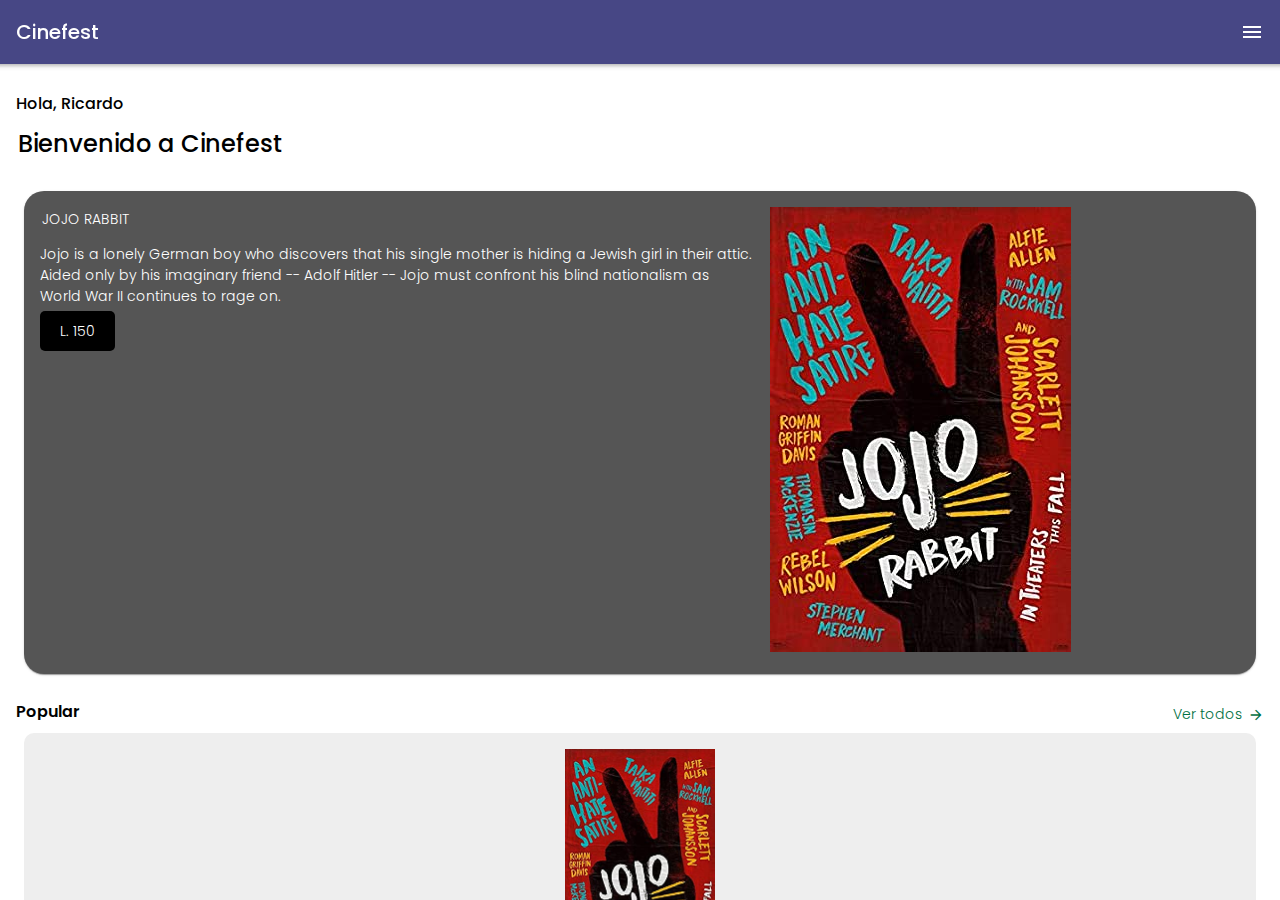
<file: index.html>
<!doctype html>
<html>
<head>
<meta charset="utf-8">
<meta name="viewport" content="width=device-width, initial-scale=1.0">
<title>Coffee App</title>
<link href="css/framework7.bundle.min.css" rel="stylesheet">
<link href="https://fonts.googleapis.com/icon?family=Material+Icons" rel="stylesheet">
<link href="css/style.css" rel="stylesheet">
</head>

<body>
	
	<section id="app">
     
     
     <section class="panel panel-left panel-cover">
     	
     	<div class="bg-menu">
     		Menú de Opciones
     	</div>
     	
     	<div class="list list-menu">
			<ul>
				<li>
					<a href="/cartelera/" class="item-link item-content panel-close">
						<div class="item-media">
							<i class="material-icons">theaters</i>
						</div>
						<div class="item-inner">
							Inicio
						</div>

					</a>
				</li>
					<a href="/comida/" class="item-link item-content panel-close">
						<div class="item-media">
							<i class="material-icons">food_bank</i>
						</div>
						<div class="item-inner">
							comida
						</div>
					</a>
				</li>
				<li>
					<a href="/home/" class="item-link item-content panel-close">
						<div class="item-media">
							<i class="material-icons">local_offer</i>
						</div>
						<div class="item-inner">
							Promociones
						</div>
					</a>
				</li>
				<li>
					<a href="/peliculas/" class="item-link item-content panel-close">
						<div class="item-media">
							<i class="material-icons">movie</i>
						</div>
						<div class="item-inner">
							peliculas
						</div>
					</a>
				</li>
				<li>
					<a href="/home/" class="item-link item-content panel-close">
						<div class="item-media">
							<i class="material-icons">perm_identity</i>
						</div>
						<div class="item-inner">
							Perfil
						</div>
					</a>
				</li>
			</ul>

		</div>
     
     	
     </section>
     
     <section class="panel panel-right panel-cover">
     	<h2 class="block-title">Menú Lateral Derecho</h2>
     </section>
     
     
      <!-- Your main view, should have "view-main" class -->
      <div class="view view-main view-init">
        <!-- Initial Page, "data-name" contains page name -->
        <section data-name="home" class="page">

          <!-- Top Navbar -->
          <nav class="navbar">
            <div class="navbar-bg"></div>
            <div class="navbar-inner">
             	<div class="right">
             		<a href="#" class="link panel-open" data-panel=".panel-left">
             			<span class="material-icons">menu</span>
             		</a>
             	</div>
              	<div class="title">Cinefest</div>
            </div>
          </nav>


          <!-- Scrollable page content -->
          <article class="page-content">
				
				<h3 class="block-title">Hola, Ricardo</h3>
	  			
		  		<div class="block">
		  			<h2 class="block-title-medium">Bienvenido a Cinefest</h2>
		  		</div>
			  	
        		<div class="block">
        			
        			<article class="card top">
        				<div class="card-content card-content-padding">
        					<div class="row">
        						<article class="col-60">
        							<h4>JOJO RABBIT</h4>
        							<p>Jojo is a lonely German boy who discovers that his single mother is hiding a Jewish girl in their attic. Aided only by his imaginary friend -- Adolf Hitler -- Jojo must confront his blind nationalism as World War II continues to rage on.<p>
        							<span class="precio">L. 150</span>
        						</article>
								
								
        						<article class="col-40">
        							<img src="img/jojojo.jpg" class="img-fluid">
        						</article>
        					</div>        					        					
        				</div>
        			</article>
        			
        			
        			<div class="row categoria-enlace">
        				<article class="col">
        					<h3 class="block-title no-margin">Popular</h3>
        				</article>
        				<article class="col text-align-right">
        					<a href="/productos/" class="link">Ver todos <span class="material-icons">arrow_forward</span></a>
        				</article>
        			</div>
        			
        			
        			<section id="home-productos">
        			
        				<div class="swiper-container swiper-init" data-speed="400" data-space-between="5" data-slides-per-view="1">
							<div class="swiper-wrapper">
								<div class="swiper-slide">
									
									<article class="card">
										<div class="card-content card-content-padding">
											<img src="img/jojojo.jpg" class="img-fluid">
											<h2>Jojo Rabbit</h2>
											<h3>PG 13</h3>
											<h3>2 Horas</h3>
											<h3>2020</h3>
										</div>
										<div class="card-footer">
											<span>L 150.00</span>
											<a href="#" class="link"><span class="material-icons">add</span></a>
										</div>
									</article>
									
								</div>	
								<div class="swiper-slide">
									
									<article class="card">
										<div class="card-content card-content-padding">
											<img src="img/Black widow Poster.jpeg" class="img-fluid">
											<h2>Black Widow</h2>
											<h3>PG 13</h3>
											<h3>2 Horas</h3>
											<h3>2020</h3>
										</div>
										<div class="card-footer">
											<span>L 150.00</span>
											<a href="#" class="link"><span class="material-icons">add</span></a>
										</div>
									</article>
									
								</div>	
								<div class="swiper-slide">
									
									<article class="card">
										<div class="card-content card-content-padding">
											<img src="img/bad boys.jpg" class="img-fluid">
											<h2>Bad Boys</h2>
											<h3>PG-13</h3>
											<h3>3 Horas</h3>
											<h3>2020</h3>
										</div>
										<div class="card-footer">
											<span>L 150.00</span>
											<a href="#" class="link"><span class="material-icons">add</span></a>
										</div>
									</article>
									
								</div>	
								<div class="swiper-slide">
									
									
        				
        			</section><!-- home-productos -->
								
								<section id="home-productos">
        			
        				<div class="swiper-container swiper-init" data-speed="400" data-space-between="5" data-slides-per-view="1">
							<div class="swiper-wrapper">
								<div class="swiper-slide">
									
									<article class="card">
										<div class="card-content card-content-padding">
											<img src="img/Black widow Poster.jpeg" class="img-fluid">
											<h2>Black Widow</h2>
											<h3>PG 13</h3>
											<h3>2 Horas</h3>
											<h3>2020</h3>
										</div>
										<div class="card-footer">
											<span>L 150.00</span>
											<a href="#" class="link"><span class="material-icons">add</span></a>
										</div>
									</article>
									
								</div>	
								<div class="swiper-slide">
									
									<article class="card">
										<div class="card-content card-content-padding">
											<img src="img/jojojo.jpg" class="img-fluid">
											<h2>Jojo Rabbit</h2>
											<h3>PG 13</h3>
											<h3>2 Horas</h3>
											<h3>2020</h3>
										</div>
										<div class="card-footer">
											<span>L 150.00</span>
											<a href="#" class="link"><span class="material-icons">add</span></a>
										</div>
									</article>
									
								</div>	
								<div class="swiper-slide">
									
									<article class="card">
										<div class="card-content card-content-padding">
											<img src="img/movie poster.jpg" class="img-fluid">
											<h2>Spongebob</h2>
											<h3>Todo Publico</h3>
											<h3>2 Horas</h3>
											<h3>2020</h3>
										</div>
										<div class="card-footer">
											<span>L 150.00</span>
											<a href="#" class="link"><span class="material-icons">add</span></a>
										</div>
									</article>
									
								</div>	
								<div class="swiper-slide">
									
									
        				
        			</section><!-- home-productos -->
        			
        			
		  
      	<div class="toolbar tabbar tabbar-labels toolbar-bottom">
		  <div class="toolbar-inner">
			<a href="/home/" class="tab-link">
			  <i class="material-icons">theaters</i>
			  <span class="tabbar-label">Cartelera</span>
			</a>
			<a href="#tab2" class="tab-link">
			  <i class="material-icons">person</i>
			  <span class="tabbar-label">Perfil</span>
			</a>
		  </div>
		</div>

      </div><!-- view -->
		
    </section>
	
	
	
	
	
	<script src="js/framework7.bundle.min.js"></script>s
	<script src="js/my-app.js"></script>
	
</body>
</html>
</file>
<file: css/style.css>
@import url('https://fonts.googleapis.com/css2?family=Poppins:wght@300;500;600&display=swap');
body{
	font-family: 'Poppins', sans-serif;
	font-weight: 300;
}
h1,h2,h3,h4,h5,h6{
	margin: 2px;
}
:root{
	--verde:#555;
	--gris:#3773;
	--negro:#000;
	--f7-theme-color:#007042;
    --f7-navbar-bg-color: #474785; /*navbar*/
    --f7-navbar-text-color:#fff;
    --f7-bars-bg-color:#fff;/*toolbar*/
}
.navbar .material-icons{
	color: #fff !important;
}
.block-title{
	color: var(--negro) !important;
	font-size: 16px;
}
.img-fluid{
	max-width: 100%;
}

.card.top{
	background-color: var(--verde);
	color: #fff;
	border-radius: 20px;
	margin-bottom: 30px;
}
.card.top h5{
	font-weight: 300;
}
.card.top h4{
	font-weight: 300;
}
.card.top h2{
	font-size: 20px;
	margin-bottom: 20px;
}
.precio{
	background-color: var(--negro);
	padding: 10px 20px;
	border-radius: 5px;
	
}


.categoria-enlace .block-title{
	font-weight: 600;
}
.categoria-enlace a{
	font-size: 14px;
}
.categoria-enlace .material-icons{
	font-size: 16px;
	margin-left: 5px;
}


#home-productos .card{
	border-radius: 10px;
	background-color: #eee;
	text-align: center;
	box-shadow: none;
}
#home-productos .card-footer{
	background-color: var(--verde);
	color: #fff;
}
#home-productos .card-content img{
	width: 150px;
}
#home-productos .card-footer a{
	color: #fff;
}


.productos .item-media img{
	width: 80px;
}
.productos .item-title{
	color: var(--negro);
	font-weight: 600;
}
.productos .item-subtitle{
	color: var(--negro);
	font-weight: 400;
}
.productos .item-text{
	font-size: 12px;
}
.productos .item-after{
	font-size: 14px;
	color: var(--negro);
}


.tabbar-labels .tab-link-highlight{
	display: none !important;
}



.info-producto{
	background-color: #eee;
	padding: 20px 0 40px 20px;
}

.ingre-producto img{
	width: 220px;
	transform: translateY(-5%);
	margin-left: -50px;
	margin-top: -100%;
}


.precio-info{
	text-align: center;
	padding-top: 5px;
}
.precio-info span{
	color: var(--negro);
	font-size: 18px;
	font-weight: 600;
}


.bg-menu{
	background-color: var(--verde);
	color: #fff;
	padding: 20px;
	text-align: center;
}
.list-menu i{
	color: var(--verde);
}
.list-menu{
	font-size: 14px;
	margin-top: 0;
}

.panel.panel-left{
	background-color: #fafafa;
}
.panel-left .list-menu ul{
	background-color: transparent !important;
}

.popup-registro{
	z-index: 999999 !important;
}
</file>
